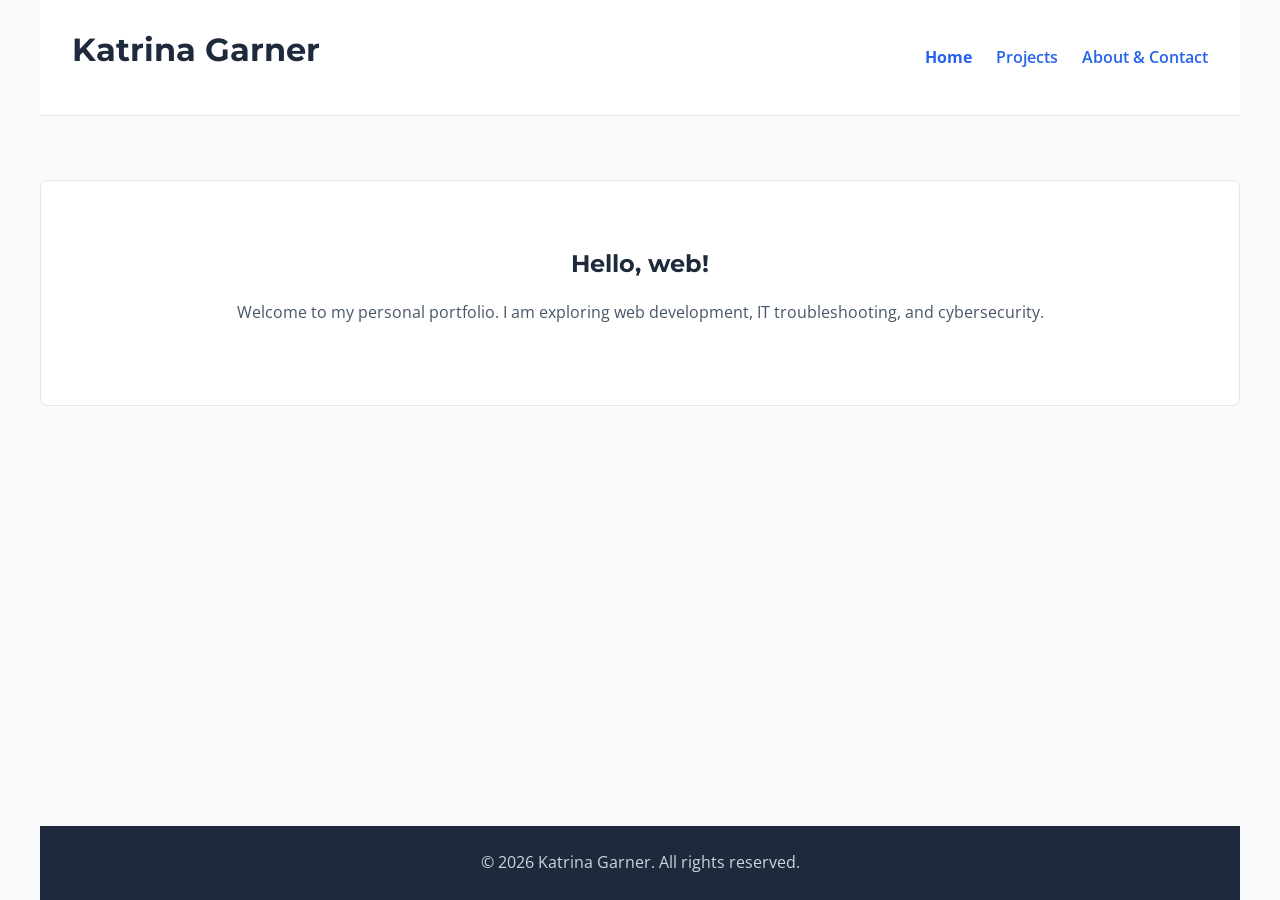
<file: index.html>
<!DOCTYPE html>
<html lang="en">
<head>
    <meta charset="UTF-8">
    <meta name="viewport" content="width=device-width, initial-scale=1.0">
    <title>Katrina Garner | Home</title>
    <link rel="stylesheet" href="styles.css">
    <script src="script.js" defer></script>
</head>
<body>

    <header>
        <h1>Katrina Garner</h1>
        <button id="menu-toggle" aria-expanded="false" aria-controls="main-nav" aria-label="Toggle navigation menu">☰</button>
        <nav id="main-nav" aria-label="Main Navigation">
            <ul>
                <li><a href="index.html" aria-current="page"><strong>Home</strong></a></li>
                <li><a href="projects.html">Projects</a></li>
                <li><a href="about.html">About & Contact</a></li>
            </ul>
        </nav>
    </header>

    <main>
        <section class="hero-section">
            <h2>Hello, web!</h2>
            <p>Welcome to my personal portfolio. I am exploring web development, IT troubleshooting, and cybersecurity.</p>
        </section>
    </main>

    <footer>
        <p>&copy; 2026 Katrina Garner. All rights reserved.</p>
    </footer>

</body>
</html>
</file>
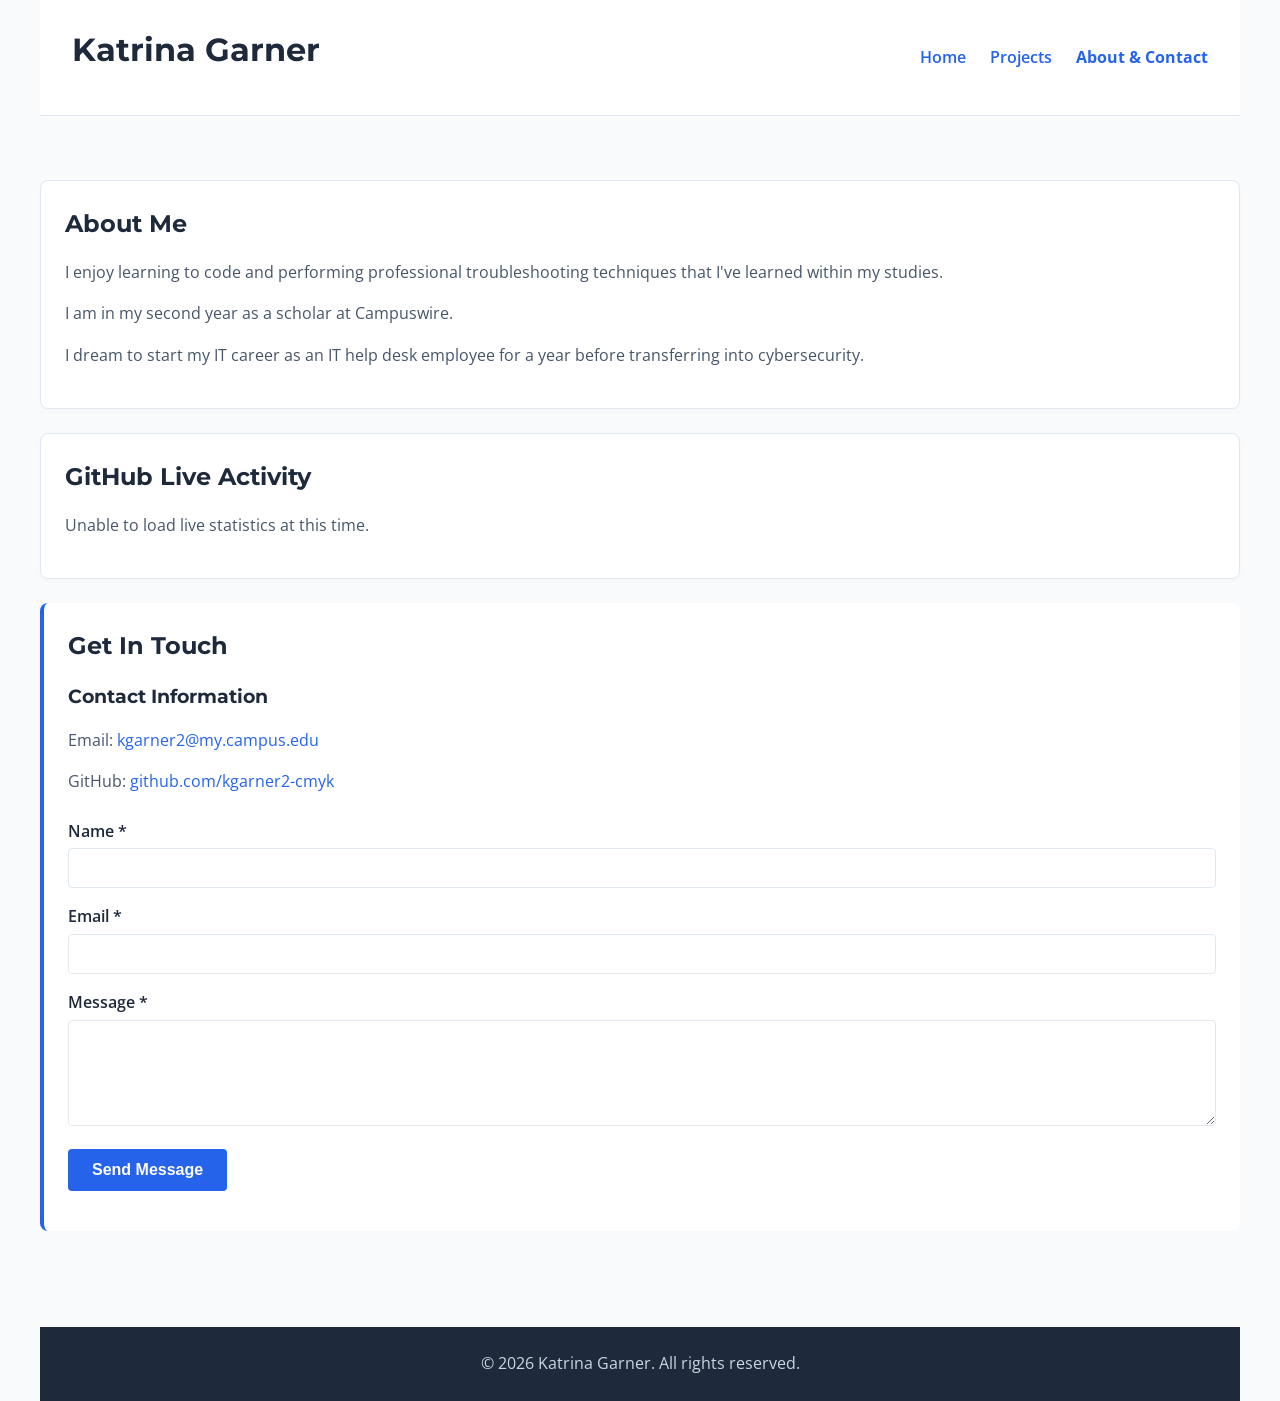
<file: about.html>
<!DOCTYPE html>
<html lang="en">
<head>
    <meta charset="UTF-8">
    <meta name="viewport" content="width=device-width, initial-scale=1.0">
    <title>Katrina Garner | About & Contact</title>
    <link rel="stylesheet" href="styles.css">
    <script src="script.js"></script>

</head>
<body>

    <header>
        <h1>Katrina Garner</h1>
        <button id="menu-toggle" aria-expanded="false" aria-controls="main-nav" aria-label="Toggle navigation menu">☰</button>
        <nav id="main-nav" aria-label="Main Navigation">
            <ul>
                <li><a href="index.html">Home</a></li>
                <li><a href="projects.html">Projects</a></li>
                <li><a href="about.html" aria-current="page"><strong>About & Contact</strong></a></li>
            </ul>
        </nav>
    </header>

    <main>
        <section class="card">
            <h2>About Me</h2>
            <p>I enjoy learning to code and performing professional troubleshooting techniques that I've learned within my studies.</p>
            <p>I am in my second year as a scholar at Campuswire.</p>
            <p>I dream to start my IT career as an IT help desk employee for a year before transferring into cybersecurity.</p>
        </section>

        <section id="github-stats" class="card">
            <h2>GitHub Live Activity</h2>
            <div id="github-card">
                <p>Loading live profile data...</p>
            </div>
        </section>

        <section id="contact-info">
            <h2>Get In Touch</h2>
            <h3>Contact Information</h3>
            <p>Email: <a href="mailto:kgarner2@my.campus.edu">kgarner2@my.campus.edu</a></p>
            <p>GitHub: <a href="https://github.com/kgarner2-cmyk" target="_blank" rel="noopener" aria-label="GitHub profile (opens in a new tab)">github.com/kgarner2-cmyk</a></p>

            <form id="contact-form" action="#" method="get" novalidate>
                <div class="form-group">
                    <label for="name">Name *</label>
                    <input type="text" id="name" name="name" required>
                    <span id="name-error" class="error-message" role="alert"></span>
                </div>

                <div class="form-group">
                    <label for="email">Email *</label>
                    <input type="email" id="email" name="email" required>
                    <span id="email-error" class="error-message" role="alert"></span>
                </div>

                <div class="form-group">
                    <label for="message">Message *</label>
                    <textarea id="message" name="message" rows="4" required></textarea>
                    <span id="message-error" class="error-message" role="alert"></span>
                </div>

                <button type="submit" class="submit-btn">Send Message</button>
                <p id="form-success" role="status"></p>
            </form>
        </section>
    </main>

    <footer>
        <p>&copy; 2026 Katrina Garner. All rights reserved.</p>
    </footer>

</body>
</html>
</file>
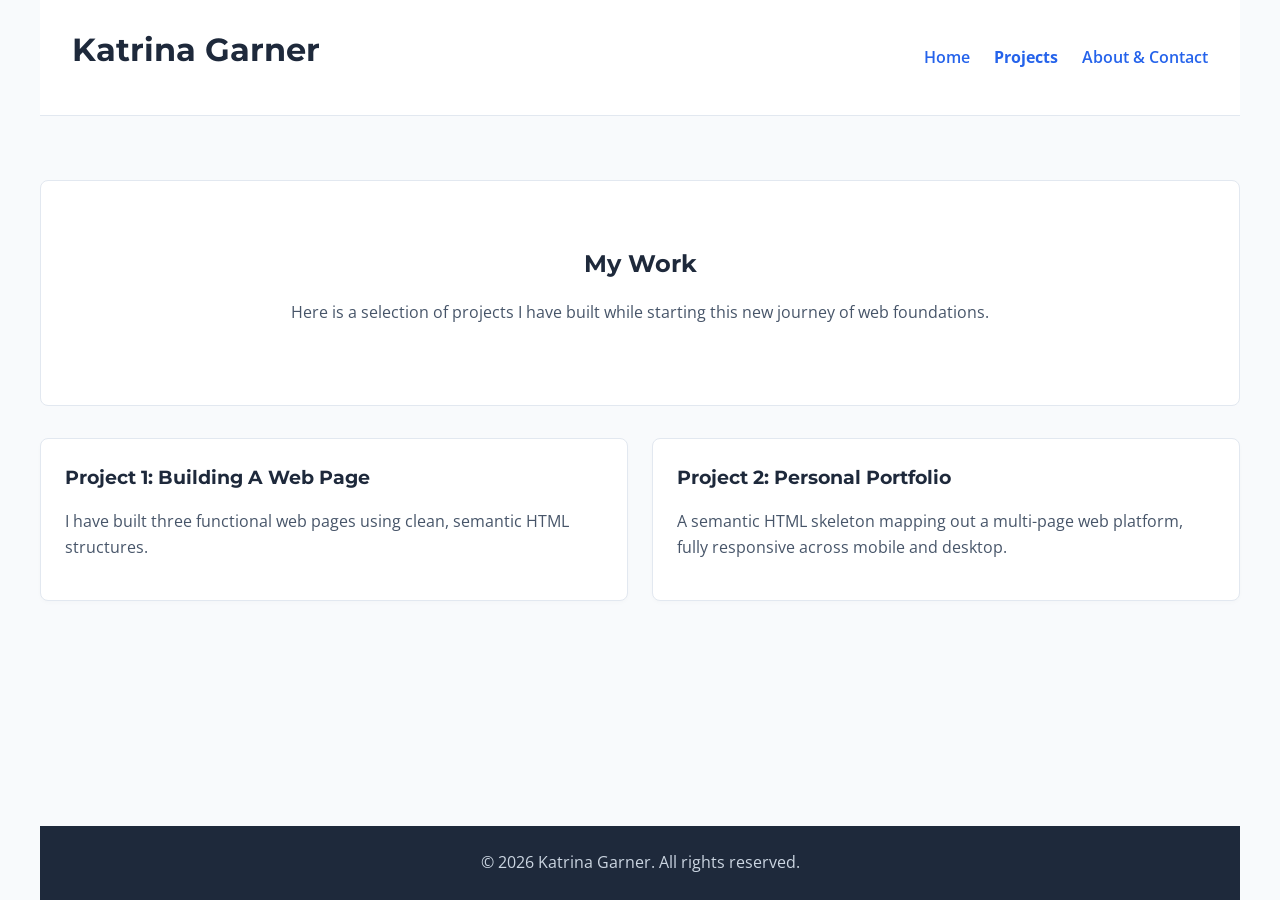
<file: projects.html>
<!DOCTYPE html>
<html lang="en">
<head>
    <meta charset="UTF-8">
    <meta name="viewport" content="width=device-width, initial-scale=1.0">
    <title>Katrina Garner | Projects</title>
    <link rel="stylesheet" href="styles.css">
    <script src="script.js" defer></script>
</head>
<body>

    <header>
        <h1>Katrina Garner</h1>
        <button id="menu-toggle" aria-expanded="false" aria-controls="main-nav" aria-label="Toggle navigation menu">☰</button>
        <nav id="main-nav" aria-label="Main Navigation">
            <ul>
                <li><a href="index.html">Home</a></li>
                <li><a href="projects.html" aria-current="page"><strong>Projects</strong></a></li>
                <li><a href="about.html">About & Contact</a></li>
            </ul>
        </nav>
    </header>

    <main>
        <section class="hero-section">
            <h2>My Work</h2>
            <p>Here is a selection of projects I have built while starting this new journey of web foundations.</p>
        </section>

        <section class="cards-container">
            <article class="card">
                <h3>Project 1: Building A Web Page</h3>
                <p>I have built three functional web pages using clean, semantic HTML structures.</p>
            </article>

            <article class="card">
                <h3>Project 2: Personal Portfolio</h3>
                <p>A semantic HTML skeleton mapping out a multi-page web platform, fully responsive across mobile and desktop.</p>
            </article>
        </section>
    </main>

    <footer>
        <p>&copy; 2026 Katrina Garner. All rights reserved.</p>
    </footer>

</body>
</html>
</file>
<file: styles.css>
@import url('https://fonts.googleapis.com/css2?family=Montserrat:wght@600;700&family=Open+Sans:wght@400;600&display=swap');

:root {
  --primary-color: #1e293b;
  --accent-color: #2563eb;
  --accent-hover: #1d4ed8;
  --bg-light: #f8fafc;
  --surface-white: #ffffff;
  --text-dark: #0f172a;
  --text-muted: #475569;
  --border-color: #e2e8f0;

  --space-8: 8px;
  --space-16: 16px;
  --space-24: 24px;
  --space-32: 32px;
  --space-48: 48px;
  --space-64: 64px;
}

* {
  box-sizing: border-box;
  margin: 0;
  padding: 0;
}

body {
  font-family: 'Open Sans', sans-serif;
  color: var(--text-dark);
  background-color: var(--bg-light);
  line-height: 1.6;
  display: flex;
  flex-direction: column;
  min-height: 100vh;
}

h1, h2, h3 {
  font-family: 'Montserrat', sans-serif;
  color: var(--primary-color);
  margin-bottom: var(--space-16);
}

p {
  margin-bottom: var(--space-16);
  color: var(--text-muted);
}

a {
  color: var(--accent-color);
  text-decoration: none;
  transition: color 0.2s ease-in-out;
}

a:hover {
  color: var(--accent-hover);
  text-decoration: underline;
}

a:focus-visible, button:focus-visible, input:focus-visible, textarea:focus-visible {
  outline: 3px solid var(--accent-color);
  outline-offset: 3px;
  border-radius: 2px;
}

header {
  width: 100%;
  max-width: 1200px;
  margin: 0 auto;
  background-color: var(--surface-white);
  padding: var(--space-24) var(--space-16);
  border-bottom: 1px solid var(--border-color);
  display: flex;
  flex-direction: column;
  align-items: center;
  gap: var(--space-16);
}

#menu-toggle {
  display: block;
  background: none;
  border: 1px solid var(--border-color);
  font-size: 1.5rem;
  padding: 4px 12px;
  border-radius: 4px;
  cursor: pointer;
  color: var(--primary-color);
}

nav ul {
  list-style: none;
  display: flex;
  gap: var(--space-24);
}

nav a {
  font-weight: 600;
  font-size: 1rem;
}

main {
  width: 100%;
  max-width: 1200px;
  margin: 0 auto;
  flex: 1;
  padding: var(--space-32) var(--space-16);
}

.hero-section {
  text-align: center;
  padding: var(--space-48) var(--space-16);
  background-color: var(--surface-white);
  border-radius: var(--space-8);
  margin-bottom: var(--space-32);
  border: 1px solid var(--border-color);
}

.cards-container {
  display: grid;
  grid-template-columns: 1fr;
  gap: var(--space-24);
}

.card {
  background-color: var(--surface-white);
  padding: var(--space-24);
  border-radius: var(--space-8);
  border: 1px solid var(--border-color);
  box-shadow: 0 2px 4px rgba(0,0,0,0.02);
  margin-bottom: var(--space-24);
}

#contact-info {
  background-color: var(--surface-white);
  padding: var(--space-24);
  border-radius: var(--space-8);
  border-left: 4px solid var(--accent-color);
  margin-top: var(--space-24);
  margin-bottom: var(--space-32);
}

#contact-form {
  margin-top: var(--space-24);
}

.form-group {
  margin-bottom: var(--space-16);
}

.form-group label {
  display: block;
  font-weight: 600;
  margin-bottom: 4px;
  color: var(--primary-color);
}

.form-group input,
.form-group textarea {
  width: 100%;
  padding: 8px 12px;
  border: 1px solid var(--border-color);
  border-radius: 4px;
  font-family: inherit;
  font-size: 1rem;
}

.error-message {
  color: #dc2626;
  font-size: 0.875rem;
  display: none;
  margin-top: 4px;
}

.submit-btn {
  background-color: var(--accent-color);
  color: var(--surface-white);
  border: none;
  padding: 12px 24px;
  border-radius: 4px;
  font-weight: 600;
  font-size: 1rem;
  cursor: pointer;
  margin-bottom: var(--space-16);
  transition: background-color 0.2s ease;
}

.submit-btn:hover {
  background-color: var(--accent-hover);
}

#form-success {
  color: #16a34a;
  font-weight: 600;
  margin-top: var(--space-16);
  display: none;
}

footer {
  width: 100%;
  max-width: 1200px;
  margin: auto auto 0 auto;
  text-align: center;
  padding: var(--space-24) var(--space-16);
  background-color: var(--primary-color);
  color: var(--surface-white);
}

footer p {
  color: #cbd5e1;
  margin-bottom: 0;
}

@media (max-width: 767px) {
  #main-nav {
    display: none;
    width: 100%;
  }

  #main-nav.nav-open {
    display: block !important;
  }

  nav ul {
    flex-direction: column;
    align-items: center;
    gap: var(--space-16);
    padding-top: var(--space-16);
  }
}

@media (min-width: 768px) {
  #menu-toggle {
    display: none;
  }

  header {
    flex-direction: row;
    justify-content: space-between;
    padding: var(--space-24) var(--space-32);
  }

  #main-nav {
    display: block !important;
  }

  main {
    padding: var(--space-48) var(--space-32);
  }

  .cards-container {
    grid-template-columns: repeat(2, 1fr);
  }
}

@media (min-width: 1200px) {
  main {
    padding: var(--space-64) 0;
  }

  .hero-section {
    padding: var(--space-64);
  }
}
</file>
